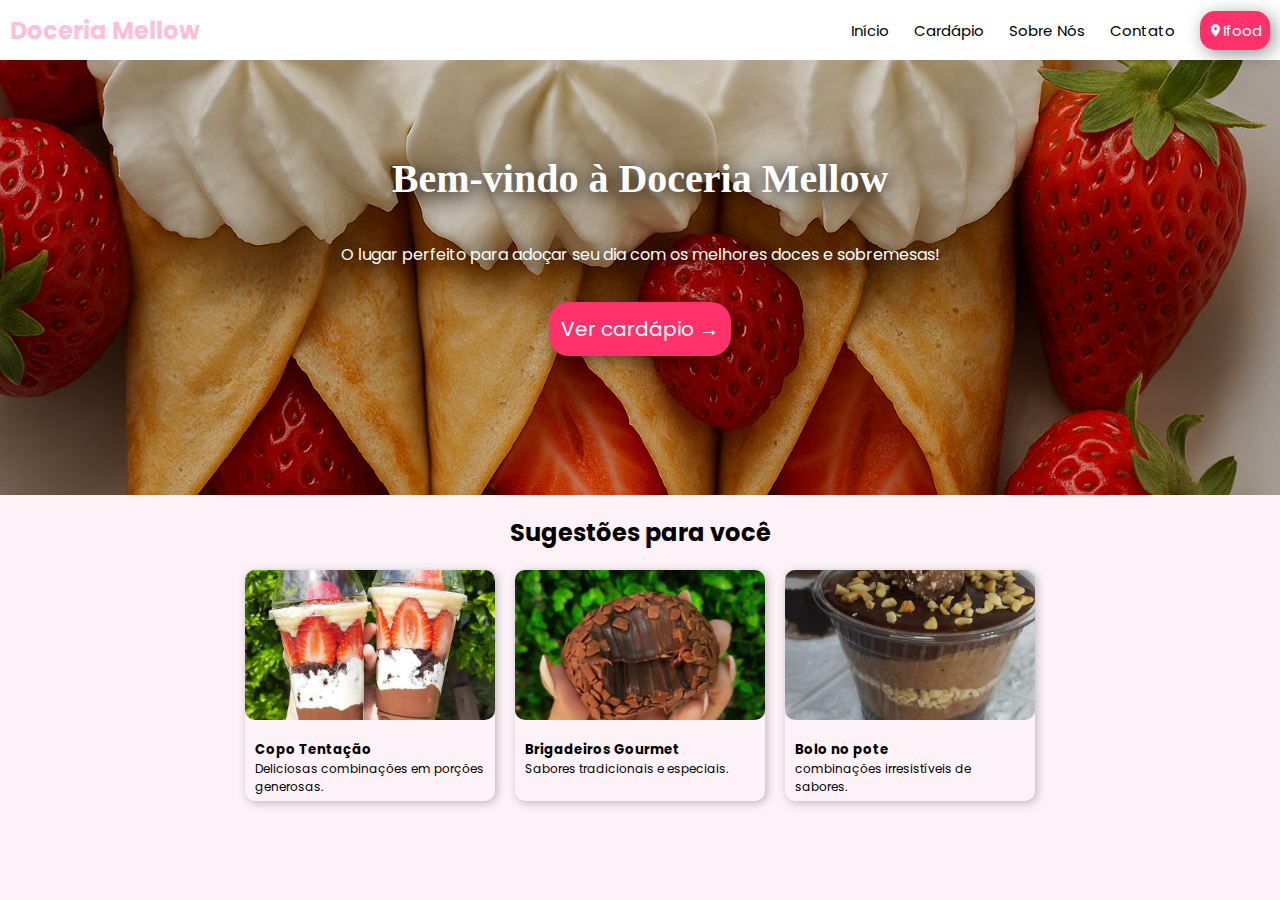
<file: public/index.html>
<!DOCTYPE html>
<html lang="pt-br">
<head>
    <meta charset="UTF-8">
    <meta name="viewport" content="width=device-width, initial-scale=1.0">
    <link href="https://fonts.googleapis.com/icon?family=Material+Icons" rel="stylesheet">
    <link href="https://cdn.materialdesignicons.com/7.2.96/css/materialdesignicons.min.css" rel="stylesheet">
    <link href="https://fonts.googleapis.com/css2?family=Poppins:wght@400;600&display=swap" rel="stylesheet">
    <link rel="stylesheet" href="css/styles_main.css">
    <title>Doceria Mellow</title>
</head>
<body>

    <nav>
        <div><h3>Doceria Mellow</h3></div>
        <div class="link-nav">
            <a href="index.html" id="nav-mobile-hidden">Início</a>
            <a href="menu.html" id="nav-mobile-hidden">Cardápio</a>
            <a href="" id="nav-mobile-hidden">Sobre Nós</a>
            <a href="" id="nav-mobile-hidden">Contato</a>
            <a href="" id="nav-desktop-hidden"><i class="mdi mdi-instagram"></i></a>
            <a href="" class="button-nav-ifood"> <button><i class="material-icons">location_on</i>Ifood</button></a>
        </div>
    </nav>

    <header>
        <h1 id="header-mobile-hidden">Bem-vindo à Doceria Mellow</h1>
        <p id="header-mobile-hidden">O lugar perfeito para adoçar seu dia com os melhores doces e sobremesas!</p>
        <button>Ver cardápio →</button>
    </header>

    <div class="suggestion-area">
        <h3>Sugestões para você</h3>
        <div>
            <div class="suggestion-item">
                <img src="img/copo-tentacao.jpg" alt="">
                <div>
                    <h5>Copo Tentação</h5>
                    <p>Deliciosas combinações em porções generosas.</p>
                </div>
            </div>
    
            <div class="suggestion-item">
                <img src="img/brigadeiro.jpg" alt="">
                <div>
                    <h5>Brigadeiros Gourmet</h5>
                    <p>Sabores tradicionais e especiais.</p>
                </div>
            </div>
    
            <div class="suggestion-item">
                <img src="img/bolo-pote.jpg" alt="">
                <div>
                    <h5>Bolo no pote</h5>
                    <p>combinações irresistíveis de sabores.</p>
                </div>
            </div>
        </div>
    </div>

</body>
</html>
</file>
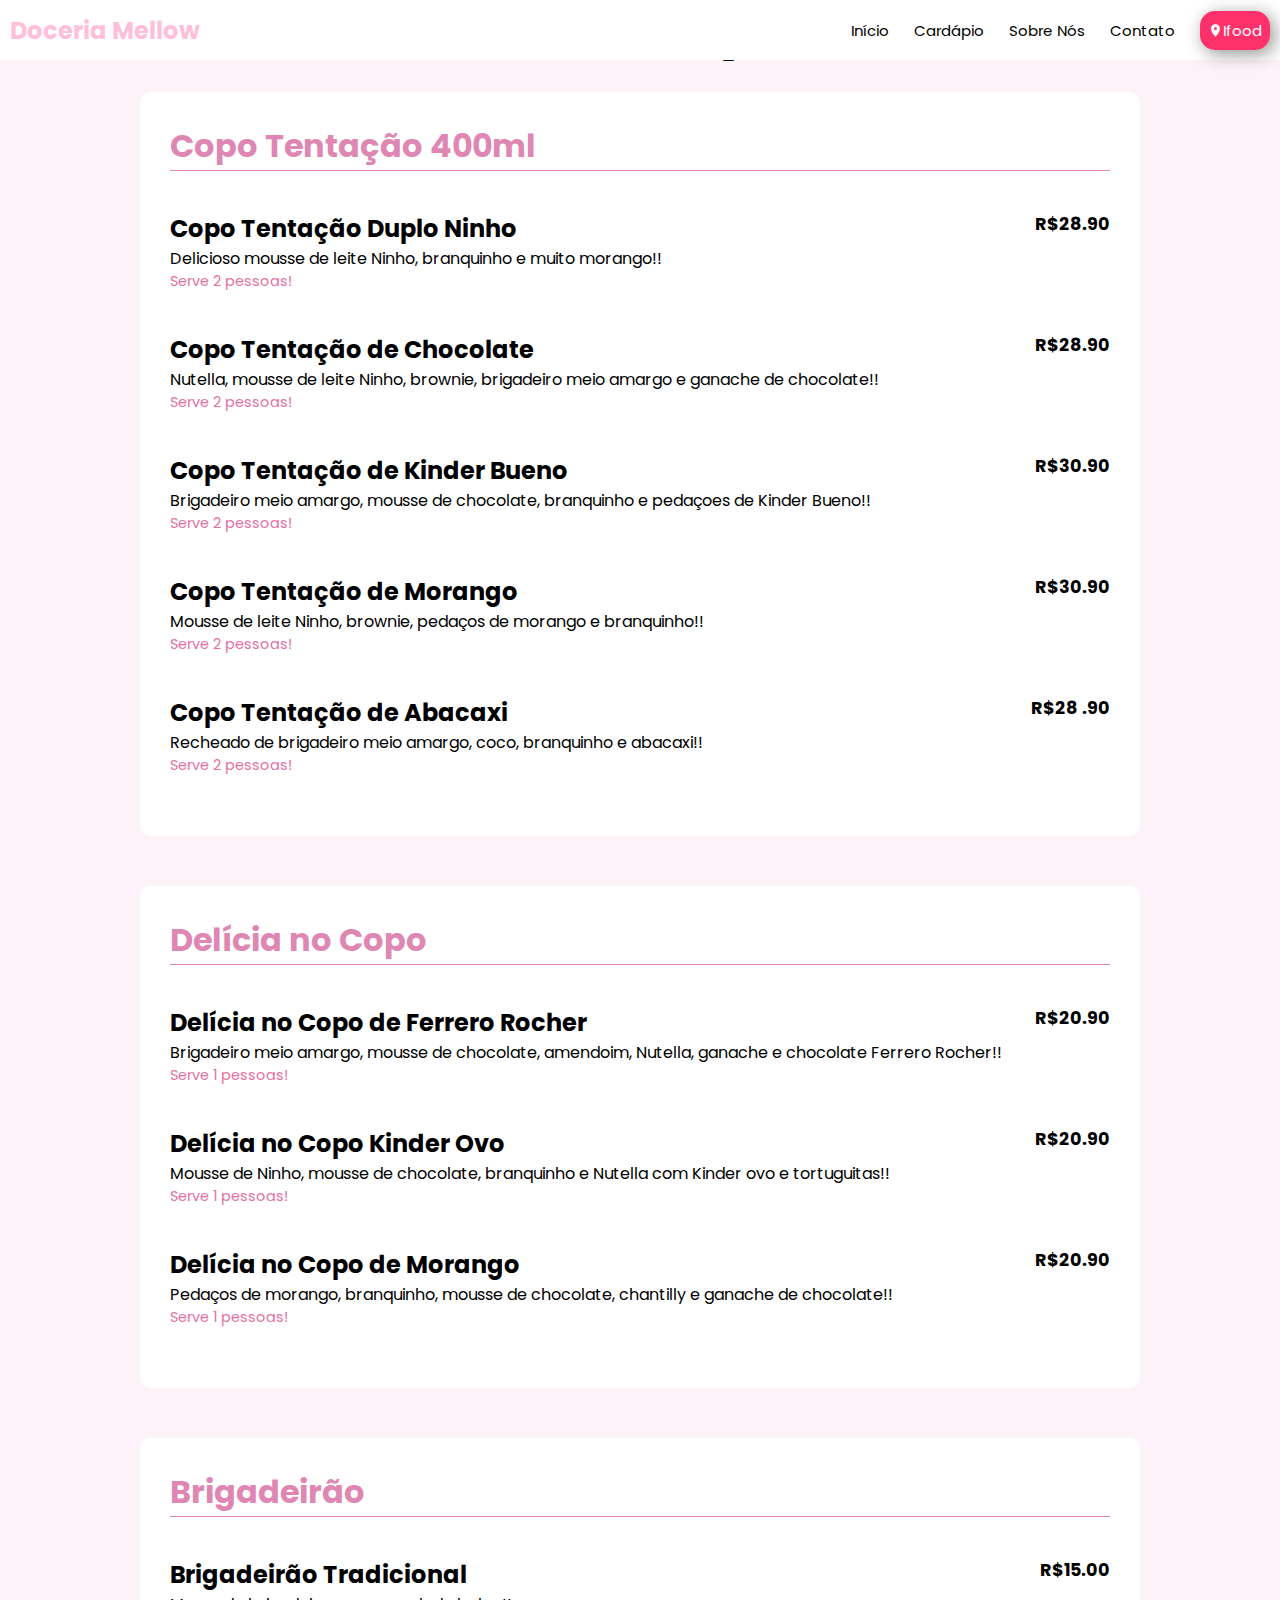
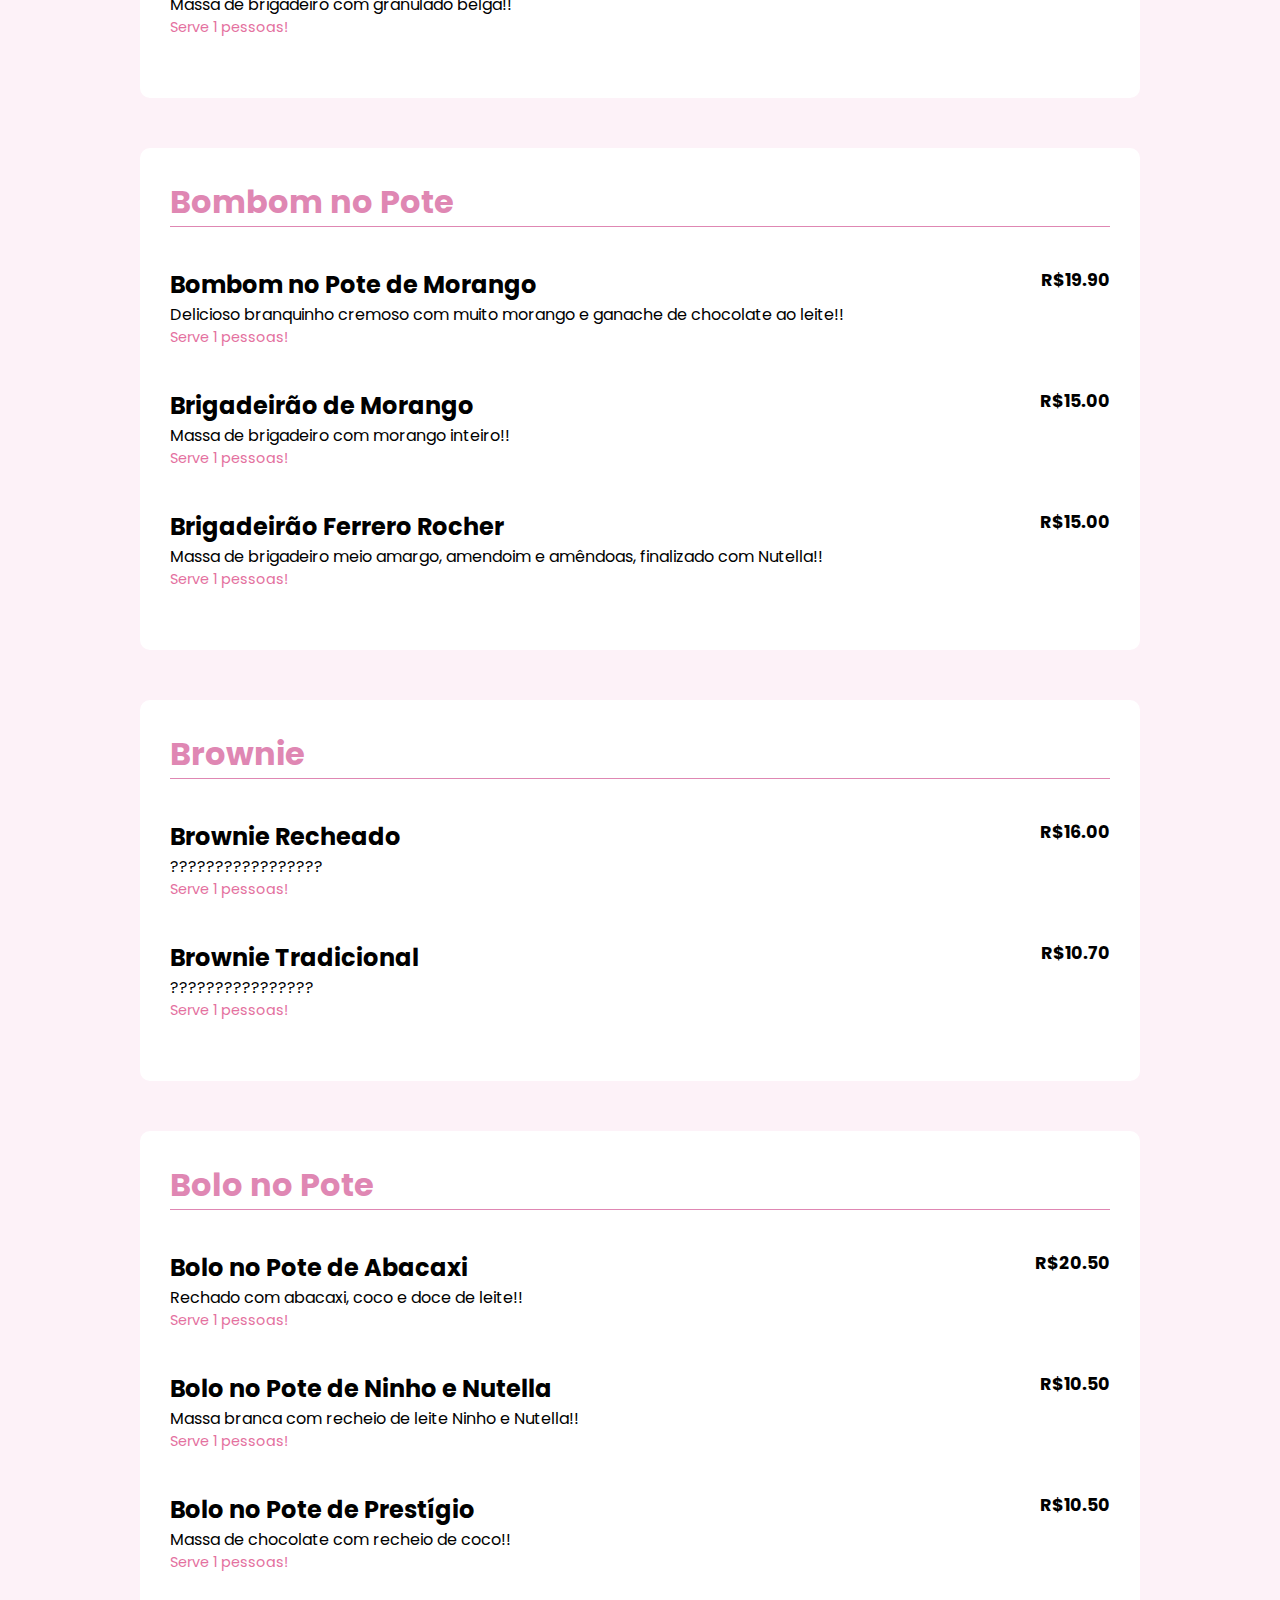
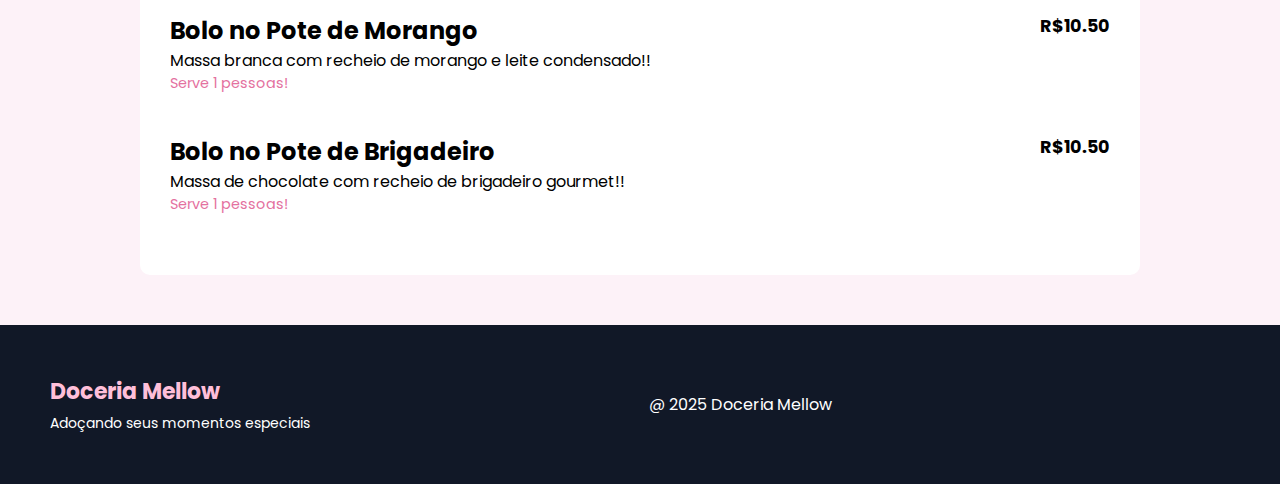
<file: public/menu.html>
<!DOCTYPE html>
<html lang="pt-br">
<head>
    <meta charset="UTF-8">
    <meta name="viewport" content="width=device-width, initial-scale=1.0">
    <link href="https://fonts.googleapis.com/icon?family=Material+Icons" rel="stylesheet">
    <link href="https://cdn.materialdesignicons.com/7.2.96/css/materialdesignicons.min.css" rel="stylesheet">
    <link href="https://fonts.googleapis.com/css2?family=Poppins:wght@400;600&display=swap" rel="stylesheet">
    <link rel="stylesheet" href="css/menu.css">
    <link rel="stylesheet" href="css/styles_main.css">
    <title>Nosso Cardápio</title>
</head>
<body>
    <nav>
        <div><h3>Doceria Mellow</h3></div>
        <div class="link-nav">
            <a href="index.html" id="nav-mobile-hidden">Início</a>
            <a href="menu.html" id="nav-mobile-hidden">Cardápio</a>
            <a href="" id="nav-mobile-hidden">Sobre Nós</a>
            <a href="contact.html" id="nav-mobile-hidden">Contato</a>
            <a href="" id="nav-desktop-hidden"><i class="mdi mdi-instagram"></i></a>
            <a href="" class="button-nav-ifood"> <button><i class="material-icons">location_on</i>Ifood</button></a>
        </div>
    </nav>
    <h1>Nosso Cardápio</h1>
    <div class="menu-container">
        <div class="menu-section">
            <h2 id="item-father">Copo Tentação 400ml</h2>
            <div class="menu-item">
                <div clas="item-info">
                    <h3 id="item-title">Copo Tentação Duplo Ninho</h3>
                    <p>Delicioso mousse de leite Ninho, branquinho e muito morango!!</p>
                    <div class="portion">Serve 2 pessoas!
                    </div> 
                </div>
            <div class="price">R$28.90</div>
            </div>
        </div>
        <div class="menu-section">
            <div class="menu-item">
                <div clas="item-info">
                    <h3 id="item-title">Copo Tentação de Chocolate</h3>
                    <p>Nutella, mousse de leite Ninho, brownie, brigadeiro meio amargo e ganache de chocolate!!</p>
                    <div class="portion">Serve 2 pessoas!
                    </div>
                </div>
                <div class="price">R$28.90</div>
            </div>
        </div>
        <div class="menu-section">
            <div class="menu-item">
                <div clas="item-info">
                    <h3 id="item-title">Copo Tentação de Kinder Bueno</h3>
                    <p>Brigadeiro meio amargo, mousse de chocolate, branquinho e pedaçoes de Kinder Bueno!!</p>
                    <div class="portion">Serve 2 pessoas!
                    </div>
                </div>
            <div class="price">R$30.90</div>
            </div>
        </div>
        <div class="menu-section">
            <div class="menu-item">
                <div clas="item-info">
                    <h3 id="item-title">Copo Tentação de Morango</h3>
                    <p>Mousse de leite Ninho, brownie, pedaços de morango e branquinho!!</p>
                    <div class="portion">Serve 2 pessoas!
                    </div>
                </div>
                <div class="price">R$30.90</div>
            </div>
        </div>
        <div class="menu-section">
            <div class="menu-item">
                <div clas="item-info">
                    <h3 id="item-title">Copo Tentação de Abacaxi</h3>
                    <p>Recheado de brigadeiro meio amargo, coco, branquinho e abacaxi!!</p>
                    <div class="portion">Serve 2 pessoas!
                    </div>
                </div>
                <div class="price">R$28 .90</div>
            </div>
        </div>
    </div>
    <div class="menu-container">
        <div class="menu-section">
            <h2 id="item-father">Delícia no Copo</h2>
            <div class="menu-item">
                <div clas="item-info">
                    <h3 id="item-title">Delícia no Copo de Ferrero Rocher</h3>
                    <p>Brigadeiro meio amargo, mousse de chocolate, amendoim, Nutella, ganache e chocolate Ferrero Rocher!!</p>
                    <div class="portion">Serve 1 pessoas!
                    </div> 
                </div>
            <div class="price">R$20.90</div>
            </div>
        </div>
        <div class="menu-section">
            <div class="menu-item">
                <div clas="item-info">
                    <h3 id="item-title">Delícia no Copo Kinder Ovo</h3>
                    <p>Mousse de Ninho, mousse de chocolate, branquinho e Nutella com Kinder ovo e tortuguitas!!</p>
                    <div class="portion">Serve 1 pessoas!
                    </div>
                </div>
                <div class="price">R$20.90</div>
            </div>
        </div>
        <div class="menu-section">
            <div class="menu-item">
                <div clas="item-info">
                    <h3 id="item-title">Delícia no Copo de Morango</h3>
                    <p>Pedaços de morango, branquinho, mousse de chocolate, chantilly e ganache de chocolate!!</p>
                    <div class="portion">Serve 1 pessoas!
                    </div>
                </div>
            <div class="price">R$20.90</div>
            </div>
        </div>
    </div>
    <div class="menu-container">
        <div class="menu-section">
            <h2 id="item-father">Brigadeirão</h2>
            <div class="menu-item">
                <div clas="item-info">
                    <h3 id="item-title">Brigadeirão Tradicional</h3>
                    <p>Massa de brigadeiro com granulado belga!!</p>
                    <div class="portion">Serve 1 pessoas!
                    </div> 
                </div>
            <div class="price">R$15.00</div>
            </div>
        </div>
        </div>
        <div class="menu-container">
        <div class="menu-section">
            <h2 id="item-father">Bombom no Pote</h2>
            <div class="menu-item">
                <div clas="item-info">
                    <h3 id="item-title">Bombom no Pote de Morango</h3>
                    <p>Delicioso branquinho cremoso com muito morango e ganache de chocolate ao leite!!</p>
                    <div class="portion">Serve 1 pessoas!
                    </div> 
                </div>
            <div class="price">R$19.90</div>
            </div>
        </div>
        <div class="menu-section">
            <div class="menu-item">
                <div clas="item-info">
                    <h3 id="item-title">Brigadeirão de Morango</h3>
                    <p>Massa de brigadeiro com morango inteiro!!</p>
                    <div class="portion">Serve 1 pessoas!
                    </div>
                </div>
                <div class="price">R$15.00</div>
            </div>
        </div>
        <div class="menu-section">
            <div class="menu-item">
                <div clas="item-info">
                    <h3 id="item-title">Brigadeirão Ferrero Rocher</h3>
                    <p>Massa de brigadeiro meio amargo, amendoim e amêndoas, finalizado com Nutella!!</p>
                    <div class="portion">Serve 1 pessoas!
                    </div>
                </div>
            <div class="price">R$15.00</div>
            </div>
        </div>
    </div>
    <div class="menu-container">
        <div class="menu-section">
            <h2 id="item-father">Brownie</h2>
            <div class="menu-item">
                <div clas="item-info">
                    <h3 id="item-title">Brownie Recheado</h3>
                    <p>?????????????????</p>
                    <div class="portion">Serve 1 pessoas!</div> 
                </div>
            <div class="price">R$16.00</div>
            </div>
        </div>
        <div class="menu-section">
            <div class="menu-item">
                <div clas="item-info">
                    <h3 id="item-title">Brownie Tradicional</h3>
                    <p>????????????????</p>
                    <div class="portion">Serve 1 pessoas!
                    </div>
                </div>
                <div class="price">R$10.70</div>
            </div>
        </div>
    </div>
    <div class="menu-container">
        <div class="menu-section">
            <h2 id="item-father">Bolo no Pote</h2>
            <div class="menu-item">
                <div clas="item-info">
                    <h3 id="item-title">Bolo no Pote de Abacaxi</h3>
                    <p>Rechado com abacaxi, coco e doce de leite!!</p>
                    <div class="portion">Serve 1 pessoas!
                    </div> 
                </div>
            <div class="price">R$20.50</div>
            </div>
        </div>
        <div class="menu-section">
            <div class="menu-item">
                <div clas="item-info">
                    <h3 id="item-title">Bolo no Pote de Ninho e Nutella</h3>
                    <p>Massa branca com recheio de leite Ninho e Nutella!!</p>
                    <div class="portion">Serve 1 pessoas!
                    </div>
                </div>
                <div class="price">R$10.50</div>
            </div>
        </div>
        <div class="menu-section">
            <div class="menu-item">
                <div clas="item-info">
                    <h3 id="item-title">Bolo no Pote de Prestígio</h3>
                    <p>Massa de chocolate com recheio de coco!!</p>
                    <div class="portion">Serve 1 pessoas!
                    </div>
                </div>
            <div class="price">R$10.50</div>
            </div>
        </div>
        <div class="menu-section">
            <div class="menu-item">
                <div clas="item-info">
                    <h3 id="item-title">Bolo no Pote de Morango</h3>
                    <p>Massa branca com recheio de morango e leite condensado!!</p>
                    <div class="portion">Serve 1 pessoas!
                    </div>
                </div>
                <div class="price">R$10.50</div>
            </div>
        </div>
        <div class="menu-section">
            <div class="menu-item">
                <div clas="item-info">
                    <h3 id="item-title">Bolo no Pote de Brigadeiro</h3>
                    <p>Massa de chocolate com recheio de brigadeiro gourmet!!</p>
                    <div class="portion">Serve 1 pessoas!
                    </div>
                </div>
                <div class="price">R$10.50</div>
            </div>
        </div>
    </div>
<footer>
    <div class="footer-container">
        <div class="left-footer">
            <h3>Doceria Mellow</h3>
            <p>Adoçando seus momentos especiais</p>
        </div>
        <div class="center-footer">
            <p>@ 2025 Doceria Mellow</p>
        </div>
        <div class="right-footer">
            <a href="#"><i class="fa-brands fa-instagram"></i></a>
            <a href="#"><i class="fa-brands fa-facebook"></i></a>
            <a href="#"><i class="fa-brands fa-whatsapp"></i></a>
            <a href="#"><i class="fa-brands fa-email"></i></a>
        </div>
    </div>
</footer>
</div>
</body>
</html>
</file>
<file: public/css/styles_main.css>
@import url(about.css);
@import url(contact.css);
@import url(home.css);
@import url(menu.css);
@import url(nav.css);

body{
    overflow-x: hidden;
    
}
*{
    padding: 0px;
    margin: 0px;
    box-sizing: border-box;
    font-family: 'Poppins', sans-serif;
}

:root {
    --primary: #FF316B; 
    --secondary: #FDF2F8;
    --nav-tittle: #FFBFD9;
}
/*!EXEMPLO DE COMO USAR COR COM VARIÁVEL
color: var(--primary);
*/

a{
    text-decoration: none;
    color: black;
    transition: background-color 0.5s ease-in-out, transform 0.5s ease-in-out;
}

/*botões*/
button{
    border-radius: 20px;
    border: none;
    box-shadow: 4px 4px 18px rgba(0, 0, 0, 0.426);
    background-color: var(--primary);
    font-size: 16px;
    color: white;
    padding: 10px;

    cursor: pointer;
    transition: background-color 0.5s ease-in-out, transform 0.5s ease-in-out;
}
button:hover{
    background-color: var(--secondary);
    color: var(--primary);
    transform: scale(1.05);
}
</file>
<file: public/css/menu.css>
body{
    font-family: 'Arial', sans-serif;
    background-color: #FDF2F8;
    margin: 0;
}
nav{
    background-color: white;
}
#item-father{
    color: #df87b3;
    border-bottom: 1.0px solid;
    margin-bottom: 30px;
    font-size: 2.0em;
}
#item-title{
    color: black;
}
.menu-container{
    max-width: 1000px;
    margin: 0 auto;
    background-color: #fff;
    border-radius: 10px;
    padding: 30px;
    margin-bottom: 50px;
}
h1{
    text-align: center;
    font-size: 2.5em;
    margin-bottom: 30px;
    margin-top: 15px;

}
.menu-section{
    font-size: 1.0em;
    margin-bottom: 20px;

}
.menu-item{
    display: flex;
    justify-content: space-between;
    align-items: flex-start;
    padding: 10px 0;
}
.item-info p{
    font-size: 0.9em;
}

.portion{
    font-size: 0.9em;
    color: #E471A0;
}

.price{
    font-size: 1.1em;
    font-weight: bold;
    text-align: right;
}
footer{
 background-color: #111827;
 padding: 50px;
 color: white;
}
.footer-container{
    display: flex;
    justify-content: space-between;
    align-items: center;
    flex-wrap: wrap;
}
.left-footer h3{
    margin: 0;
    font-size: 22px;
}
.left-footer p{
    margin: 5px 0 0;
    font-size: 14px;
}
.center.footer p{
    margin: 5px;
    font-size: 14px;
}
.right-footer a{
    margin-left: 15px;
    text-decoration: none;
    font-size: 20px;
    transition: color 0.3s;
}
.right-footer a:hover{
    color: #E471A0;
}
</file>
